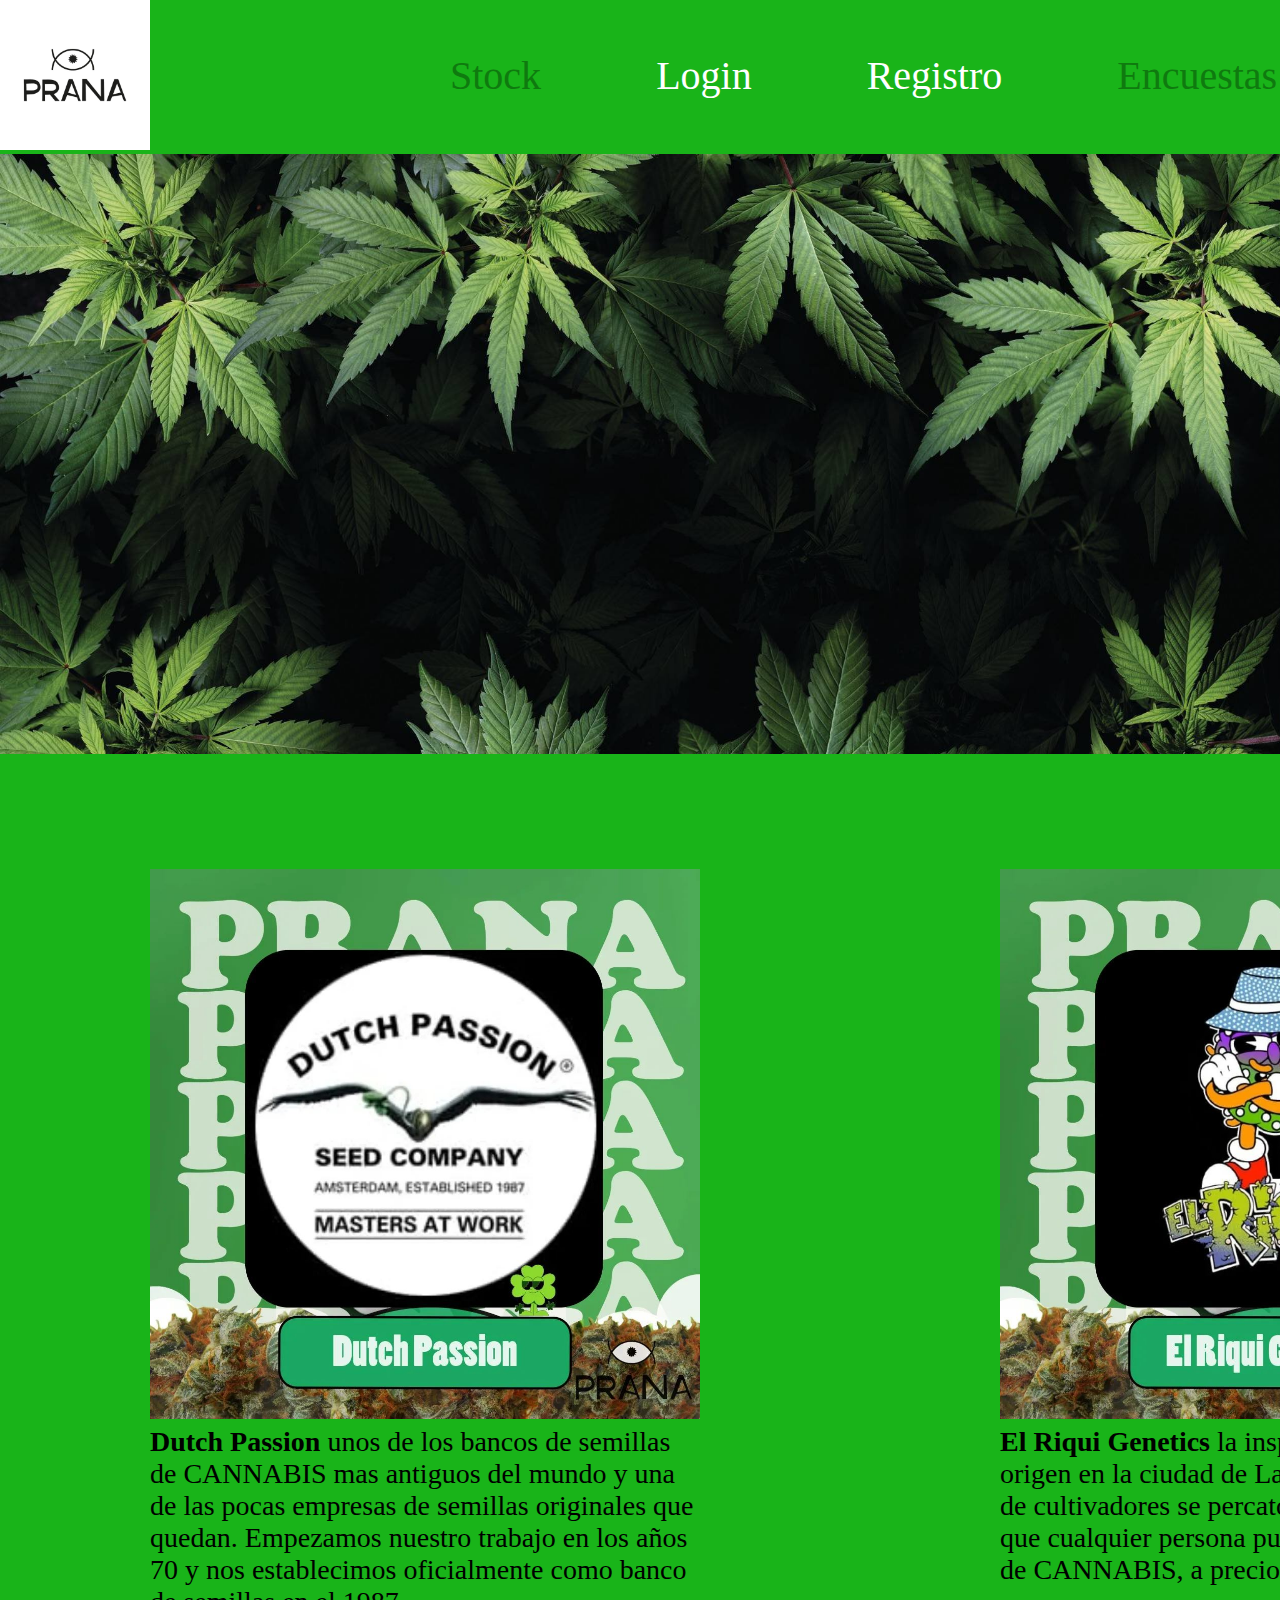
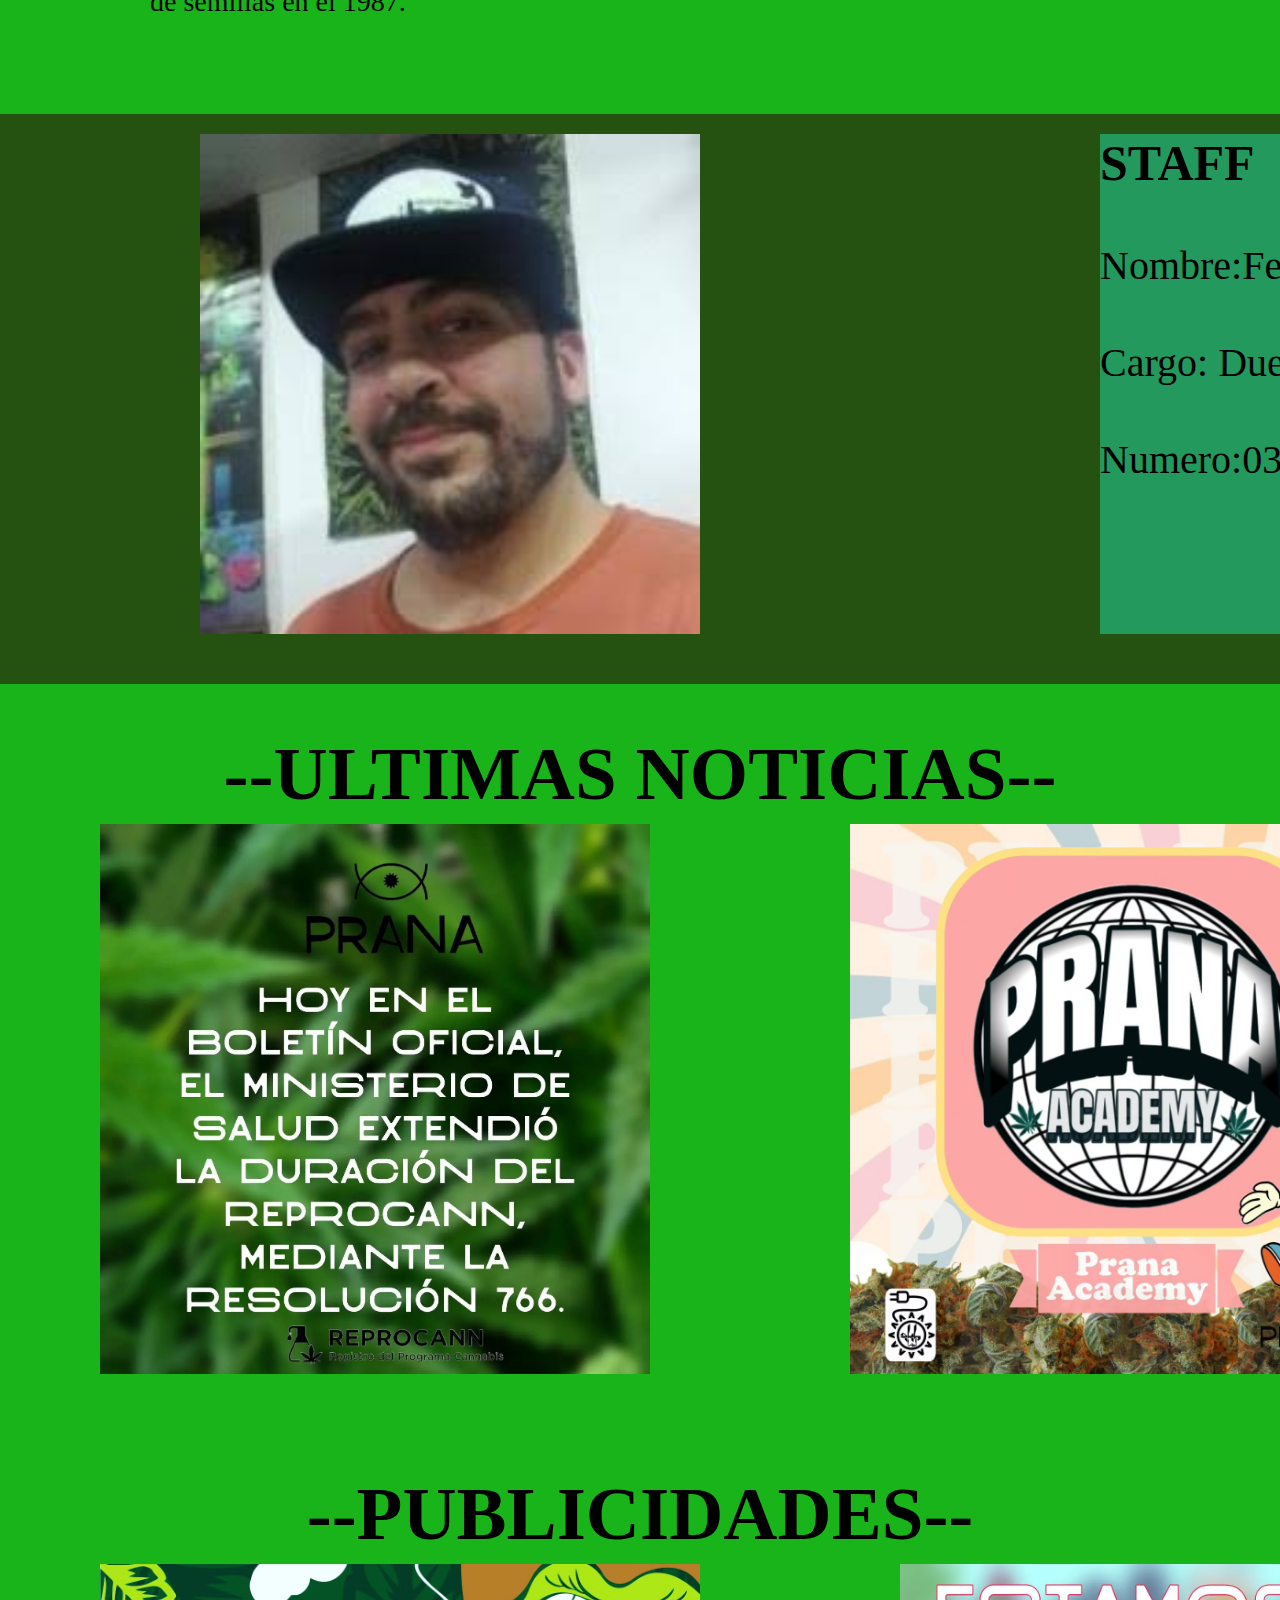
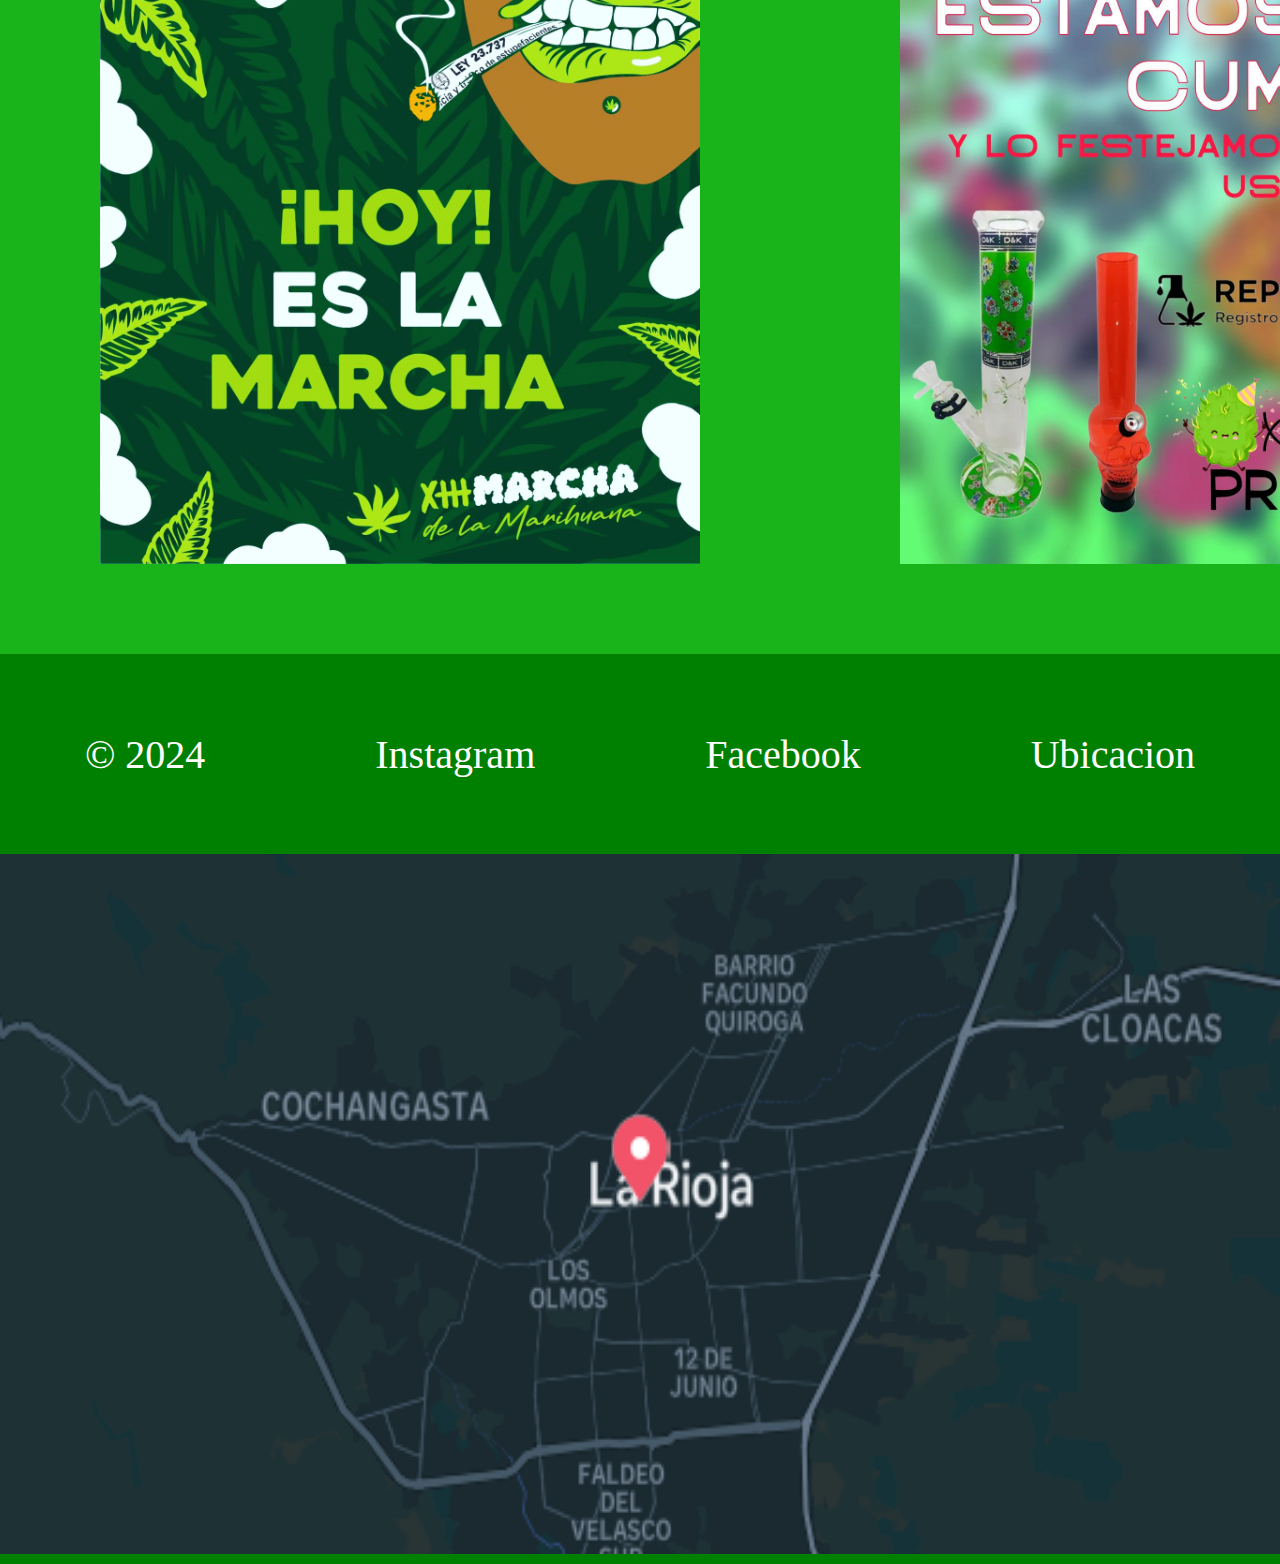
<file: TPFinalProg1-FacundoCasas42711135/index.html>
<!DOCTYPE html>
<html lang="en">
<head>
    <meta charset="UTF-8">
    <meta name="viewport" content="width=device-width, initial-scale=1.0">
    <title>Prana-Grow Shop</title>
    <link rel="stylesheet" href="style.css">
</head>
<body>
    <header id="contenedor1">
        <div class="logo"> <a href="index.html"><img src="img/logoPrana.jpg" width="150px"></a></div>
        <div class="navegacion">
            <ul>
                <li>Stock</li>
                <li><a href="login.html">Login</a></li>
                <li><a href="registro.html">Registro</a></li>
                <li><a href=""></a>Encuestas</li>
            </ul>
        </div>
    </header>
    <div class="banner"> 
    </div>
    <main id="contenedor2">
        <div class="seccion1">    
            <div class="cajas">
                <img src="img/p2.jpg" width="550px">
                <p> <strong>Dutch Passion</strong> unos de los bancos de semillas de CANNABIS mas antiguos del mundo y una de las pocas empresas de semillas originales que quedan. Empezamos nuestro trabajo en los años 70 y nos establecimos oficialmente como banco de semillas en el 1987. </p>
            </div>
            <div class="cajas">
                <img src="img/p1.jpg"  width="550px">
                <p><strong>El Riqui Genetics</strong> la inspiradora idea tuvo su origen en la ciudad de La Plata, donde un grupo de cultivadores se percato de la importancia de que cualquier persona pudiera acceder a semillas de CANNABIS, a precios accesibles. </p>
            </div>
            <div class="cajas">
                <img src="img/p3.jpg" width="550px">
                <p><strong>Sweet Lab</strong> es uno de los bancos ARGENTINOS de semillas mas reconocido, pionero en obtener la certificacion de su variedad insignia, la tropicana WFC. como una cocina donde el amor es el combustible, en el banco SWEED LAB las hornallas estan prendidas todo el dia.</p>
            </div>
        </div>
        <div class="seccion2">
            <div class="staff">
                <img src="img/dueño.jpg" width="500px" height="500px" alt="">
            </div>
            <div class="staff">
                <h2 class="t1">STAFF</h2>
                <p class="t2">Nombre:Federico Nieto Güell</p>
                <p class="t2">Cargo: Dueño</p>
                <p class="t2">Numero:0380 487-9644</p>
            </div>
        </div>
        <div class="seccion3">
            <div class="titulo">
                <h2>--ULTIMAS NOTICIAS--</h2>
            </div>
        </div>
        <div class="seccion4">
            <div class="noti">
                <img src="img/noticia2.jpg" width="550px">   
            </div>
            <div class="noti">
                <img src="img/noticia1.jpg" width="550px"> 
            </div>
            <div class="noti">
                <img src="img/noticia3.jpg" width="550px">
            </div>
        </div>
        <div class="seccion3">
            <div class="titulo">
                <h2>--PUBLICIDADES--</h2>
            </div>
        </div>
        <div class="seccion5">
            <div class="publicidad">
                <img src="img/pn.jpg" width="600px">
            </div>
            <div class="publicidad">
                <img src="img/publicidad2.jpg" width="600px">
            </div>
            <div class="publicidad">
                <img src="img/publicidad3.jpg" width="600px">
            </div>
        </div>
    </main>
    <footer id="contenedor3">
        <div class="pie">
            <p class="sub1">&copy 2024</p>
            <p class="sub1"> <a target="_blank" href="https://www.instagram.com/pranagrowlr?igsh=cGZya2VnNDhvaDl4">Instagram</a></p>
            <p class="sub1"><a target="_blank" href="https://www.facebook.com/profile.php?id=100080194112092">Facebook</a></p>
            <p class="sub1"> <a target="_blank" href="https://www.google.com.ar/maps/place/Copiapo+52,+F5300+La+Rioja/@-29.4144056,-66.8629347,17z/data=!4m5!3m4!1s0x9427dbb5f3a1520d:0x9cc1be6e00157493!8m2!3d-29.4144522!4d-66.8603309?entry=ttu">Ubicacion</a></p>
        </div>
        <div class="banner2">
            <img src="img/map.png" width="100%" height="700px" alt="">
        </div>
    </footer>
</body>
</html>
</file>
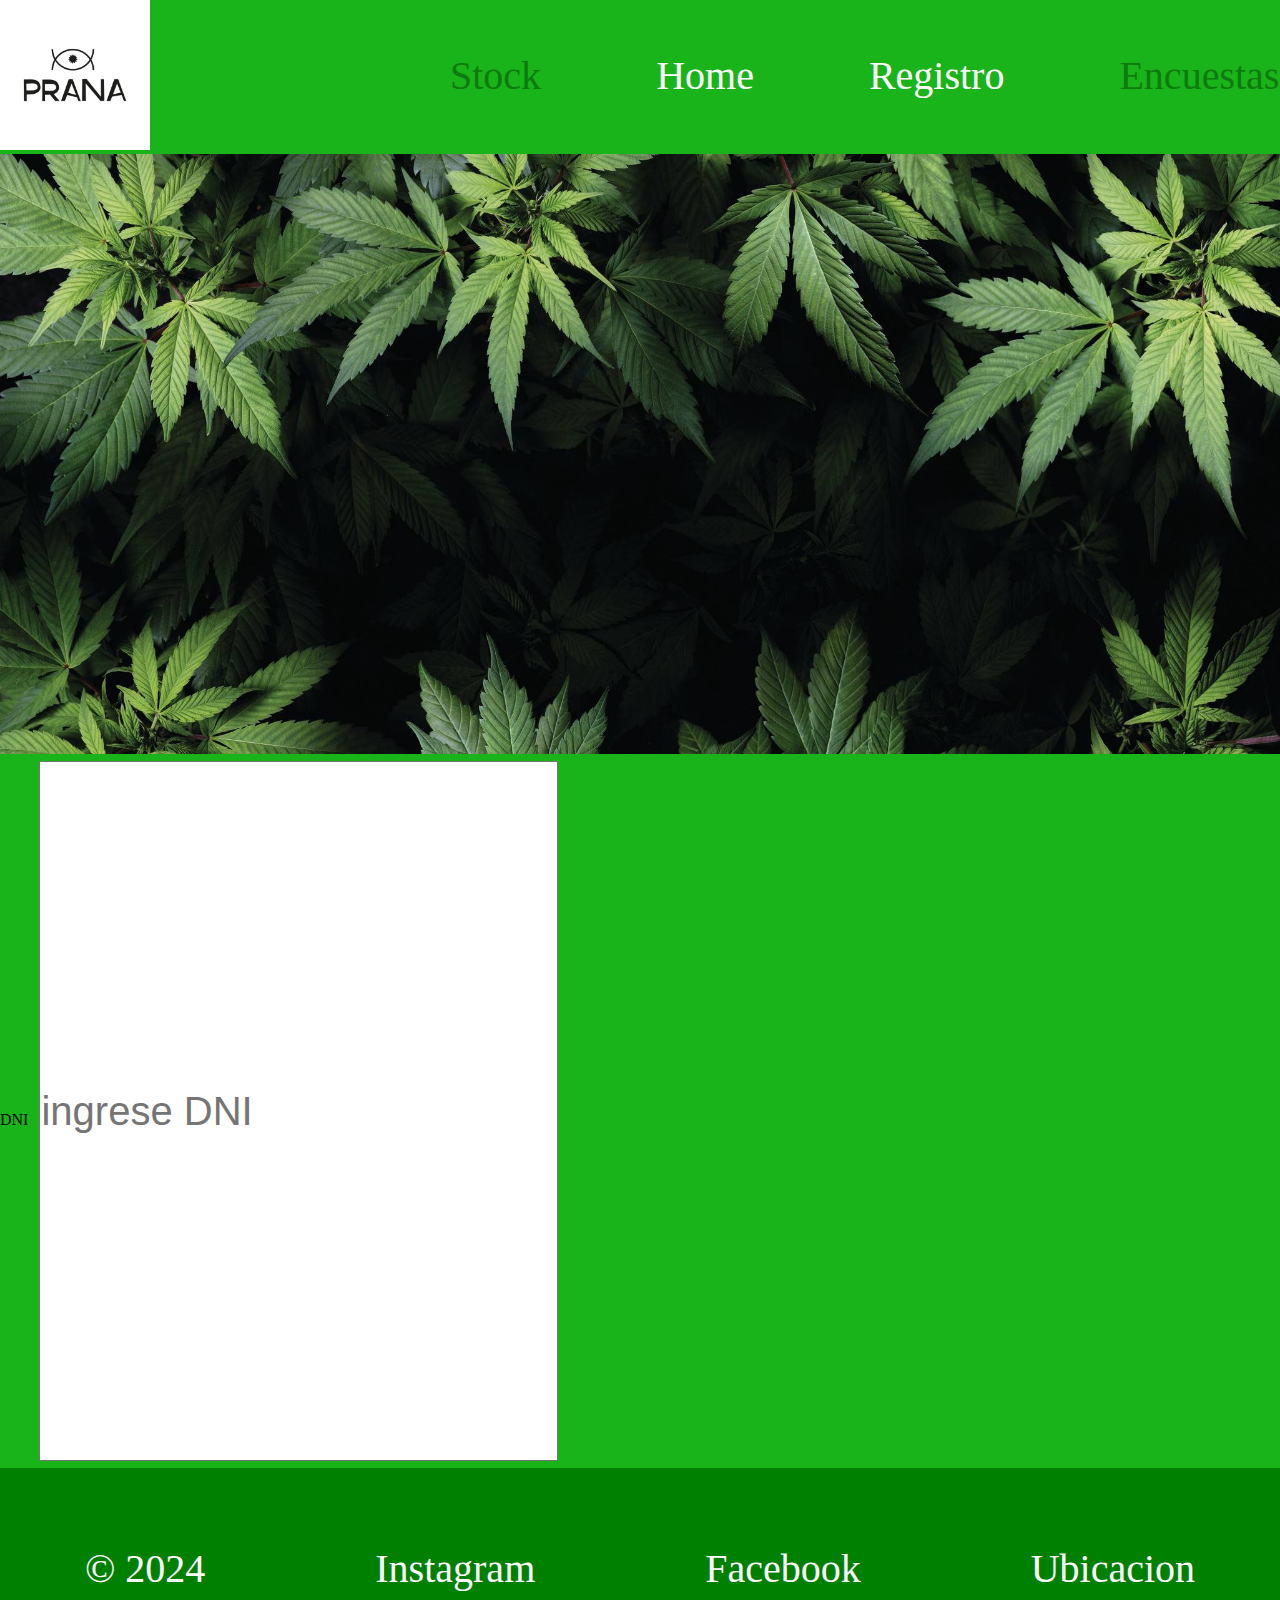
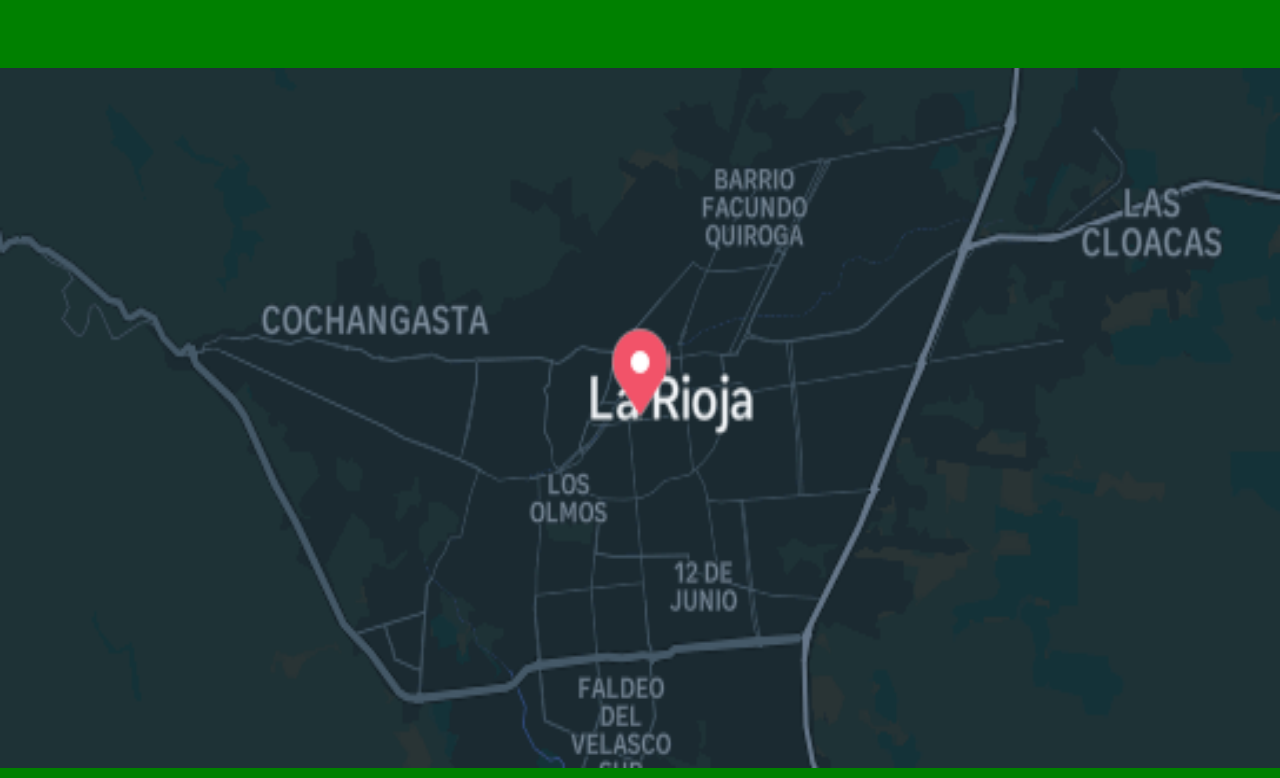
<file: TPFinalProg1-FacundoCasas42711135/encuestas.html>
<!DOCTYPE html>
<html lang="en">
<head>
    <meta charset="UTF-8">
    <meta name="viewport" content="width=device-width, initial-scale=1.0">
    <title>Prana-Grow Shop</title>
    <link rel="stylesheet" href="style.css">
</head>
<body>
    <header id="contenedor1">
        <div class="logo"> <a href="index.html"><img src="img/logoPrana.jpg" width="150px"></a></div>
        <div class="navegacion">
            <ul>
                <li>Stock</li>
                <li><a href="index.html">Home</a></li>
                <li><a href="registro.html">Registro</a></li>
                <li>Encuestas</li>
            </ul>
        </div>
    </header>
    <div class="banner"> 
    </div>
    <main id="encuestas">
        <div class="box1">
            <form action="#">
                <label for="dni">DNI</label>
                <input type="number" id="dni" placeholder="ingrese DNI">
            </form>
        </div>

    </main>
    <footer id="contenedor3">
        <div class="pie">
            <p class="sub1">&copy 2024</p>
            <p class="sub1"> <a target="_blank" href="https://www.instagram.com/pranagrowlr?igsh=cGZya2VnNDhvaDl4">Instagram</a></p>
            <p class="sub1"><a target="_blank" href="https://www.facebook.com/profile.php?id=100080194112092">Facebook</a></p>
            <p class="sub1"> <a target="_blank" href="https://www.google.com.ar/maps/place/Copiapo+52,+F5300+La+Rioja/@-29.4144056,-66.8629347,17z/data=!4m5!3m4!1s0x9427dbb5f3a1520d:0x9cc1be6e00157493!8m2!3d-29.4144522!4d-66.8603309?entry=ttu">Ubicacion</a></p>
        </div>
        <div class="banner2">
            <img src="img/map.png" width="100%" height="700px" alt="">
        </div>
    </footer>
</body>
</html>
</file>
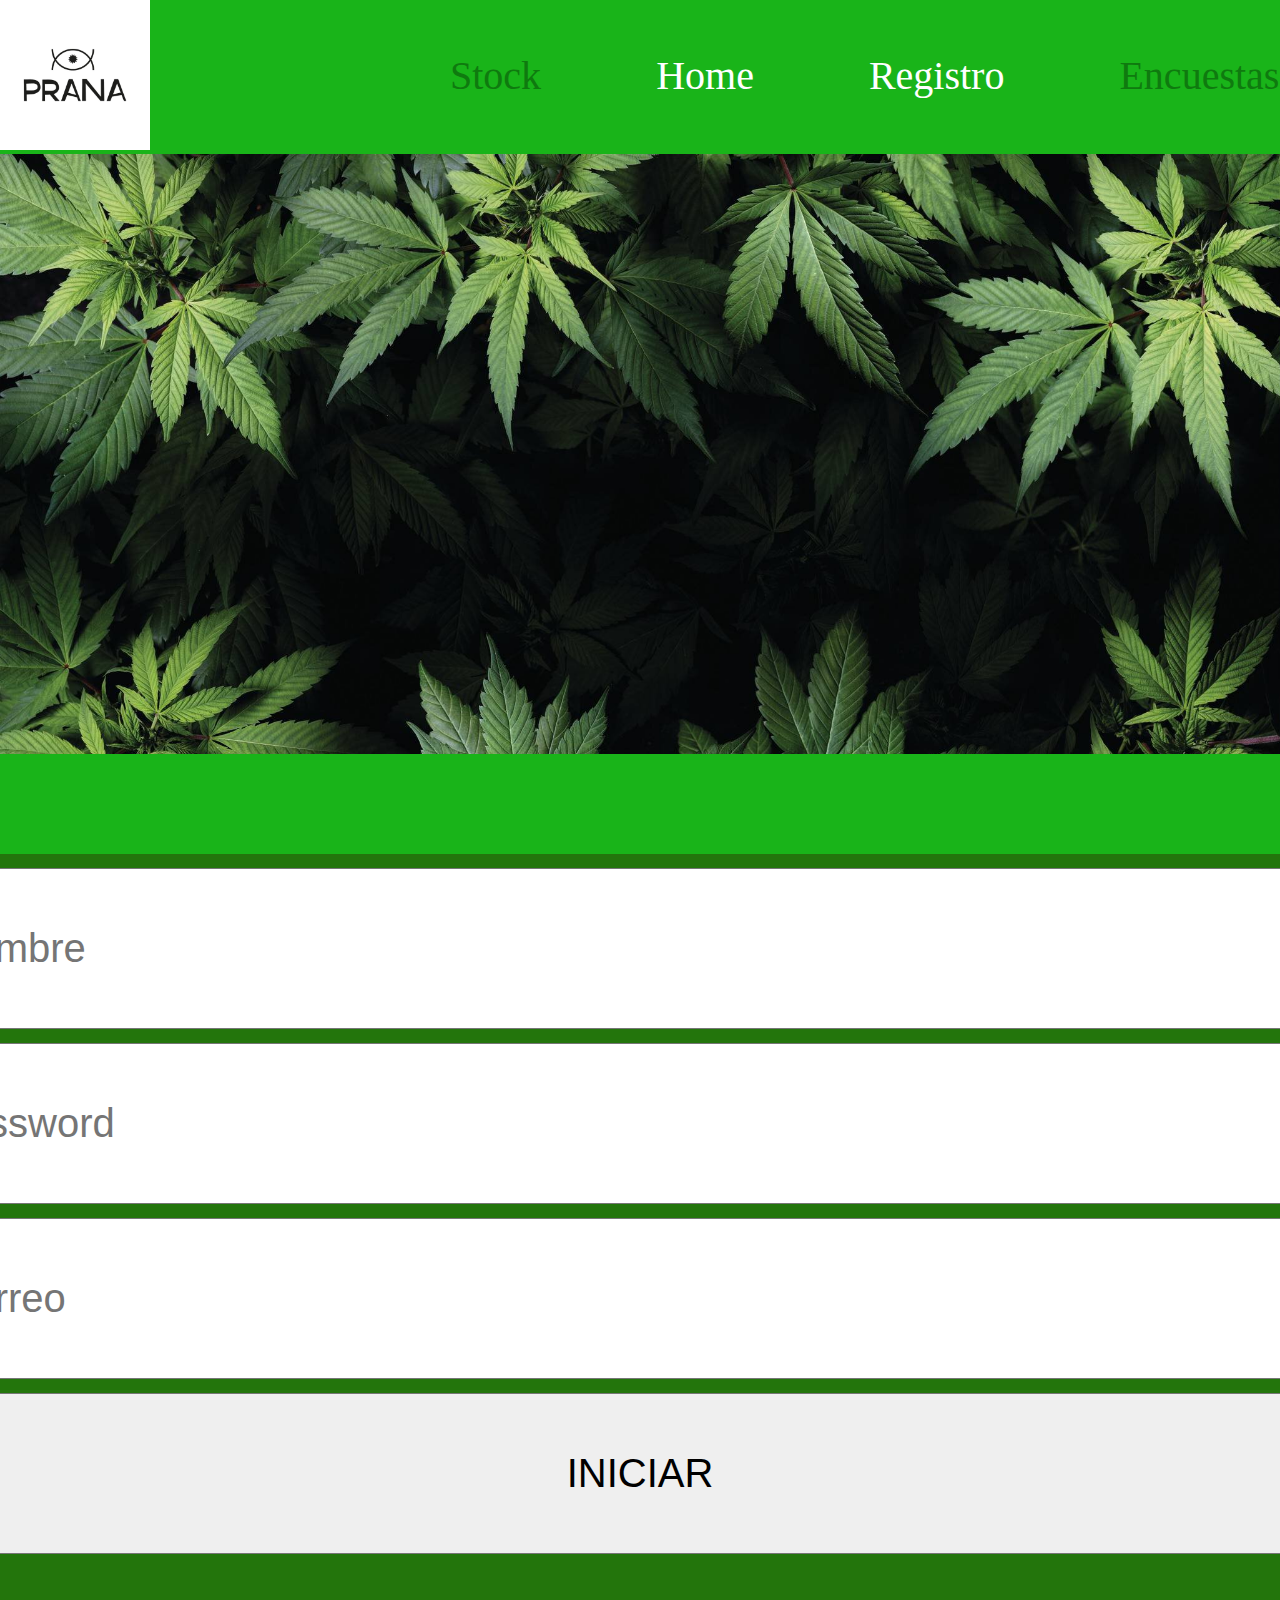
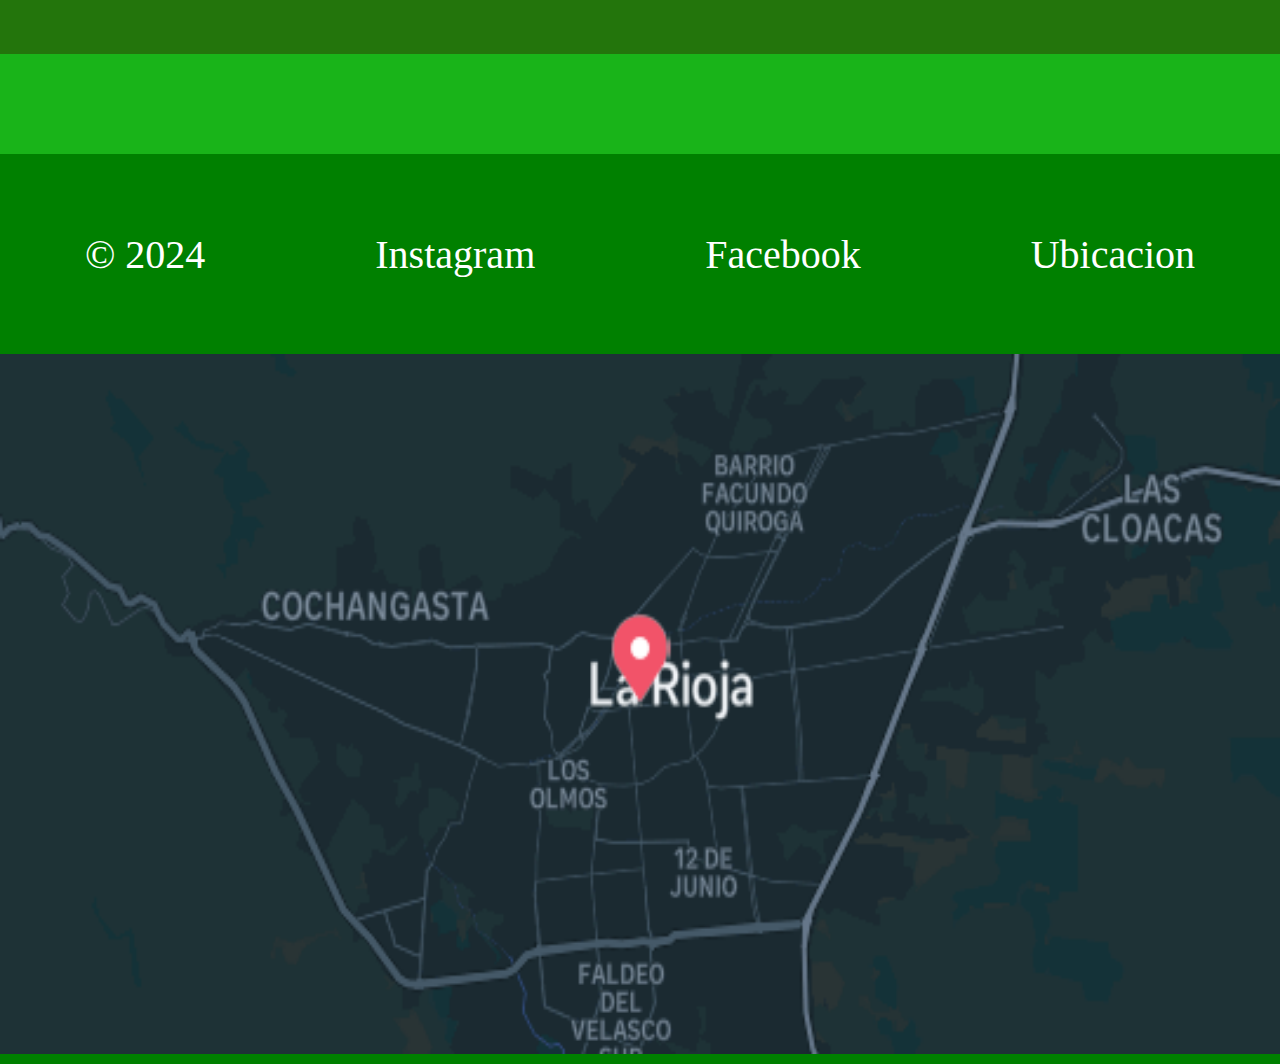
<file: TPFinalProg1-FacundoCasas42711135/login.html>
<!DOCTYPE html>
<html lang="en">
<head>
    <meta charset="UTF-8">
    <meta name="viewport" content="width=device-width, initial-scale=1.0">
    <title>Prana-Grow Shop</title>
    <link rel="stylesheet" href="style.css">
</head>
<body>
    <header id="contenedor1">
        <div class="logo"> <a href="index.html"><img src="img/logoPrana.jpg" width="150px"></a></div>
        <div class="navegacion">
            <ul>
                <li>Stock</li>
                <li><a href="index.html">Home</a></li>
                <li><a href="registro.html">Registro</a></li>
                <li>Encuestas</li>
            </ul>
        </div>
    </header>
    <div class="banner"> 
    </div>
    <main id="login1">
       <div class="inicio">
            <form action="#" class="formulario">
                <input type="text" name="Nombre" id="Nombre" placeholder="Ingrese Nombre">
                <input type="password" name="password" id="password" placeholder="Ingrese password">
                <input type="email" name="correo" id="correo" placeholder="Ingrese Correo">
                <input type="submit"value="INICIAR">
            </form>
        </div>
    </main>
    <footer id="contenedor3">
        <div class="pie">
            <p class="sub1">&copy 2024</p>
            <p class="sub1"> <a target="_blank" href="https://www.instagram.com/pranagrowlr?igsh=cGZya2VnNDhvaDl4">Instagram</a></p>
            <p class="sub1"><a target="_blank" href="https://www.facebook.com/profile.php?id=100080194112092">Facebook</a></p>
            <p class="sub1"> <a target="_blank" href="https://www.google.com.ar/maps/place/Copiapo+52,+F5300+La+Rioja/@-29.4144056,-66.8629347,17z/data=!4m5!3m4!1s0x9427dbb5f3a1520d:0x9cc1be6e00157493!8m2!3d-29.4144522!4d-66.8603309?entry=ttu">Ubicacion</a></p>
        </div>
        <div class="banner2">
            <img src="img/map.png" width="100%" height="700px" alt="">
        </div>
    </footer>
</body>
</html>
</file>
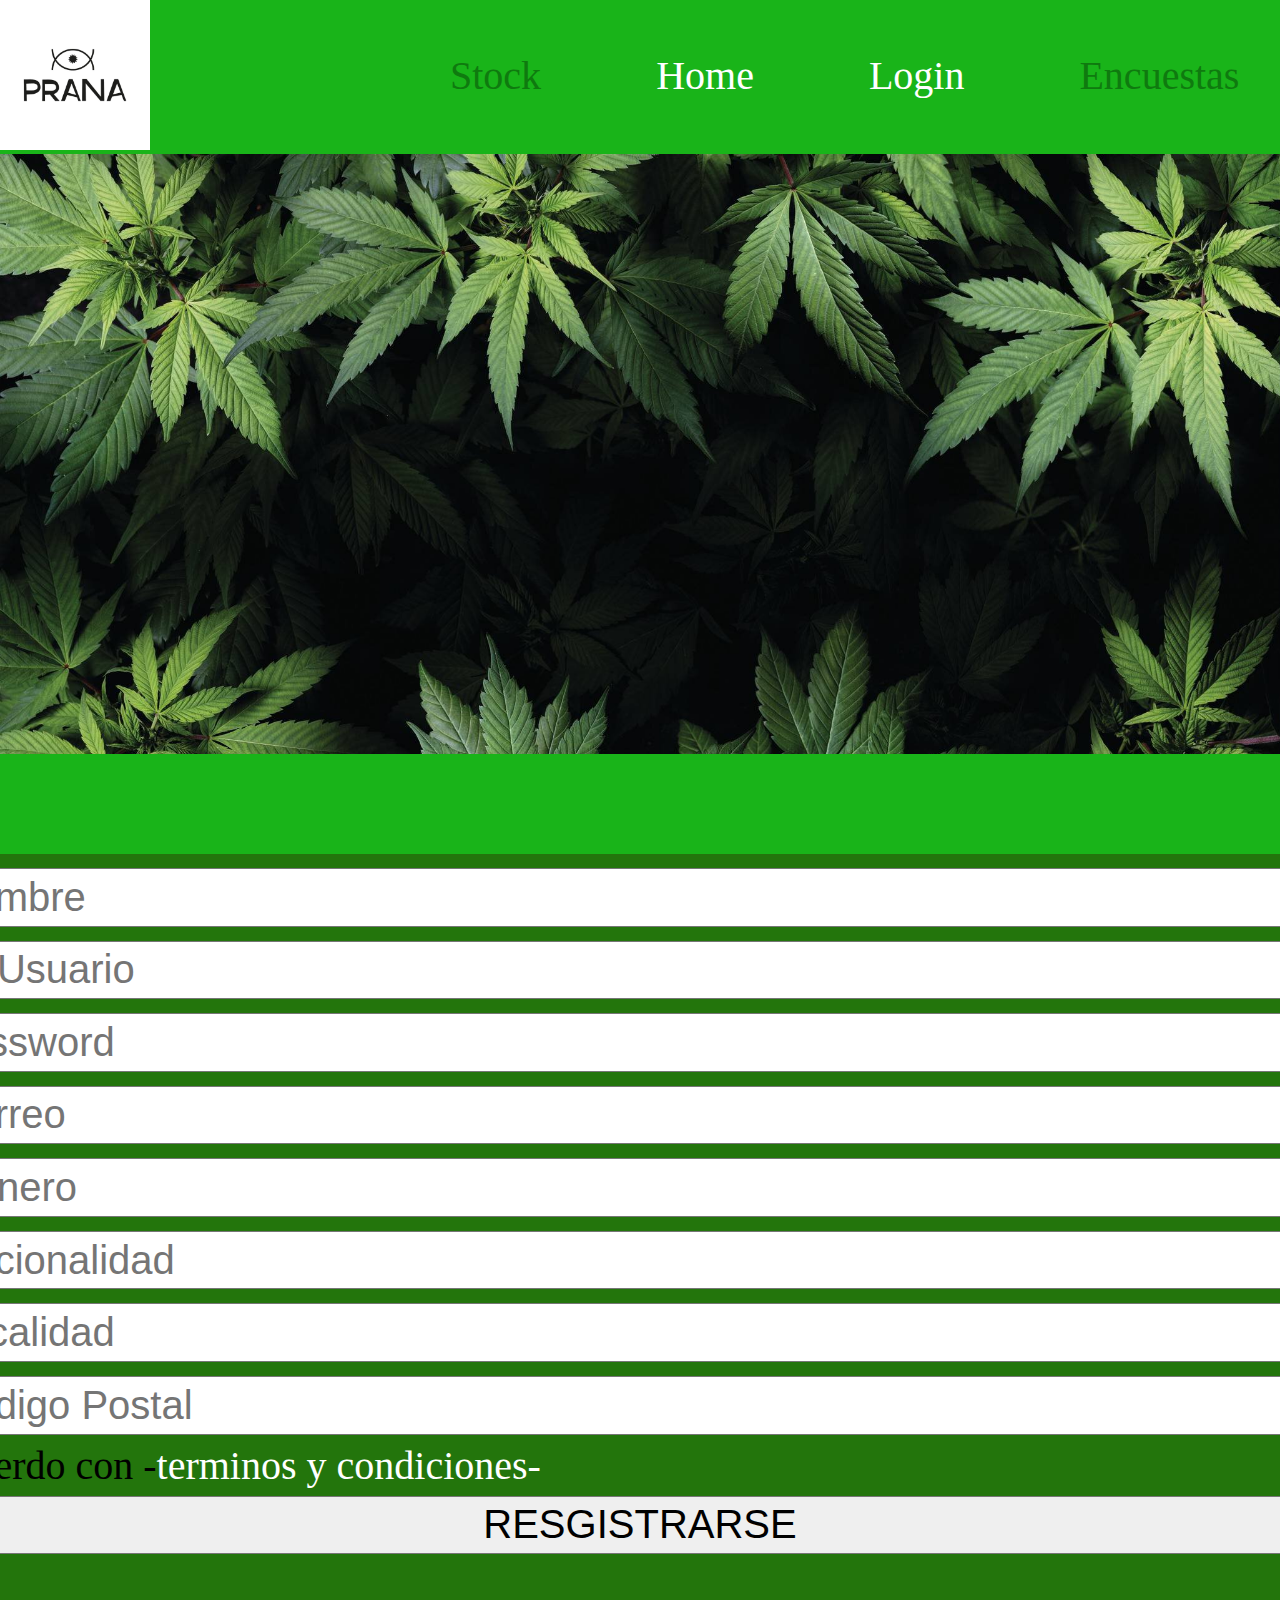
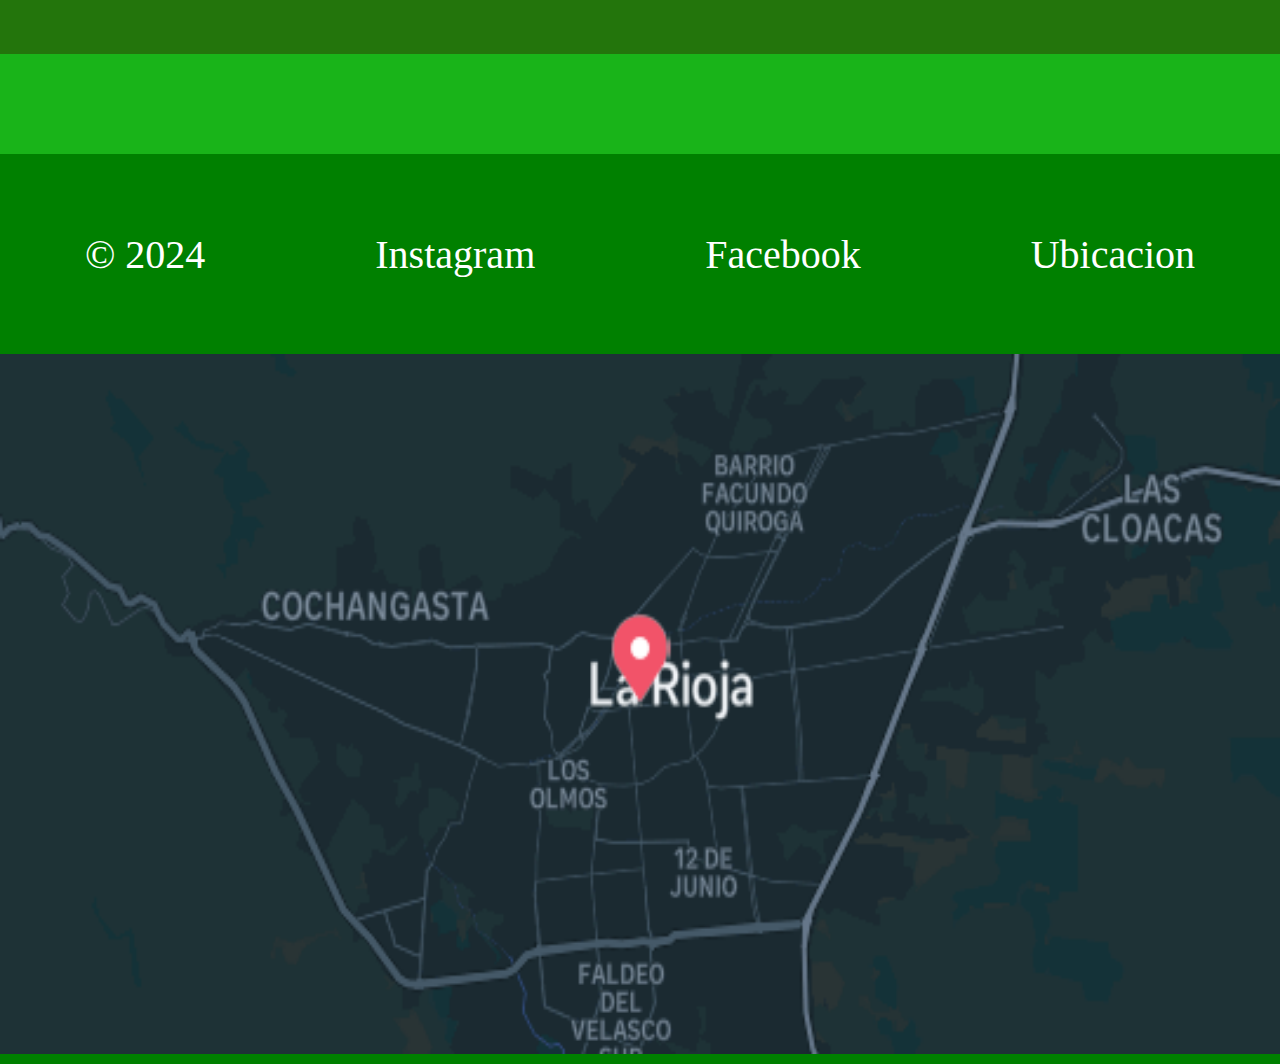
<file: TPFinalProg1-FacundoCasas42711135/registro.html>
<!DOCTYPE html>
<html lang="en">
<head>
    <meta charset="UTF-8">
    <meta name="viewport" content="width=device-width, initial-scale=1.0">
    <title>Prana-Grow Shop</title>
    <link rel="stylesheet" href="style.css">
</head>
<body>
    <header id="contenedor1">
        <div class="logo"> <a href="index.html"><img src="img/logoPrana.jpg" width="150px"></a></div>
        <div class="navegacion">
            <ul>
                <li>Stock</li>
                <li><a href="index.html">Home</a></li>
                <li><a href="login.html">Login</a></li>
                <li>Encuestas</li>
            </ul>
        </div>
    </header>
    <div class="banner"> 
    </div>
    <main id="login1">
       <div class="inicio">
            <form action="#" class="formulario">
                <input type="text" name="Nombre" id="Nombre" placeholder="Ingrese Nombre">
                <input type="text" name="usuario" id="usuario" placeholder="Ingrese su Usuario">
                <input type="password" name="password" id="password" placeholder="Ingrese password">
                <input type="email" name="correo" id="correo" placeholder="Ingrese Correo">
                <input type="text" name="sexo" id="sexo" placeholder="Ingrese Genero">
                <input type="text" name="ciudad" id="ciudad" placeholder="Ingrese Nacionalidad">
                <input type="text" name="provincia" id="provincia" placeholder="Ingrese Localidad">
                <input type="text" name="codigo" id="codigo" placeholder="Ingrese Codigo Postal">
                <p>Estoy de acuerdo con -<a href="#">terminos y condiciones-</a></p>
                <input type="submit"value="RESGISTRARSE">
            </form>
        </div>
    </main>
    <footer id="contenedor3">
        <div class="pie">
            <p class="sub1">&copy 2024</p>
            <p class="sub1"> <a target="_blank" href="https://www.instagram.com/pranagrowlr?igsh=cGZya2VnNDhvaDl4">Instagram</a></p>
            <p class="sub1"><a target="_blank" href="https://www.facebook.com/profile.php?id=100080194112092">Facebook</a></p>
            <p class="sub1"> <a target="_blank" href="https://www.google.com.ar/maps/place/Copiapo+52,+F5300+La+Rioja/@-29.4144056,-66.8629347,17z/data=!4m5!3m4!1s0x9427dbb5f3a1520d:0x9cc1be6e00157493!8m2!3d-29.4144522!4d-66.8603309?entry=ttu">Ubicacion</a></p>
        </div>
        <div class="banner2">
            <img src="img/map.png" width="100%" height="700px" alt="">
        </div>
    </footer>
</body>
</html>
</file>
<file: TPFinalProg1-FacundoCasas42711135/style.css>
*{margin:0;
padding: 0;
box-sizing: border-box;}



/*HEADER*/
body{
    background-color: rgb(25, 180, 25);
}
#contenedor1{
    display: flex;
}
#contenedor1 .navegacion {
    display: flex;
    align-items: center;
    justify-content: flex-end;
    font-size: 40px;    
    width: 100%;
    height: 150px;
}
#contenedor1 .navegacion ,ul{
    list-style: none;
    display: flex;
    color: rgb(15, 122, 15);
}
#contenedor1 .navegacion ,ul ,li{
    margin: 0 15px 0 100px;
}
.banner {
    display: flex;
    flex-direction: row;
    height: 600px;
    background-image: url(img/banner4.jpg);
    background-repeat: no-repeat;
    background-size: cover;
}

/*MAIN*/
#contenedor2 {
    display: flex;
    flex-direction:column;
    height: 3100px;

}
#contenedor2 .seccion1 {
    display: flex;
    margin: 0 auto;
    margin-top: 100px;
    height: 850px;
}

.cajas {
    width: 550px;
    height: 800px;
    margin: 15px 150px 0 150px;
    font-size: 28px;   
}
#contenedor2 .seccion2{
    height: 570px;
    background-color: rgb(37, 82, 17);
    margin: 0 auto;
    margin-top: 10px;
    display: flex;
}
#contenedor2 .seccion2 .staff{
    height: 500px;
    width: 500px;
    background-color: rgb(35, 153, 94);
    margin: 0 200px 0 200px;
    margin-top: 20px;
}
#contenedor2 .seccion2 .staff .t1{
    font-size: 50px;
}
#contenedor2 .seccion2 .staff .t2{
    font-size: 40px;
    margin: 50px 0;
}
#contenedor2 .seccion3 {
    height: 100px;
    display: flex;
    margin: 0 auto;
    margin-top: 40px;
    width: 100%;
    align-items: center;
    justify-content: center;
    font-size: 50px;
}
#contenedor2 .seccion4 {
    height: 600px;
    margin: 0 auto;
    display: flex;

}
#contenedor2 .seccion4 .noti {
    height: 550px;
    width: 550px;
    background-color: aqua;
    margin: 0 100px 0 100px;
}
#contenedor2 .seccion5 {
    height: 650px;
    margin: 0 auto;
    display: flex;
}
#contenedor2 .seccion5 .publicidad{
    height: 600px;
    width: 600px;
    margin: 0 100px 0 100px;
}
#contenedor3 {
    height: 900px;
    background-color: green;

}
#contenedor3 .pie{
    height: 200px;
    font-size: 40px;
    display: flex;
    align-items: center;
    justify-content: center;
    background-color: green;
}
#contenedor3 .pie .sub1{
    margin: 0 auto;
}
#contenedor3 .banner2{
    height: 710px;
    background-color: green;
}
#contenedor3 ,a{
    text-decoration: none;
    color: white;
}

/*segunda pagina "login"*/

#login1{
    height: 1000px;
    display: flex;
    align-items: center;
    justify-content: center;


}
#login1 .inicio{
    background-color: #23750c;
    display: flex;
    height: 800px;
}
#login1 .inicio .formulario{
    display: flex;
    flex-direction: column;
    width: 1700px
}
#login1 .inicio .formulario ,input{
    height: 700px;
    margin: 7px;
    font-size: 40px;
}
</file>
